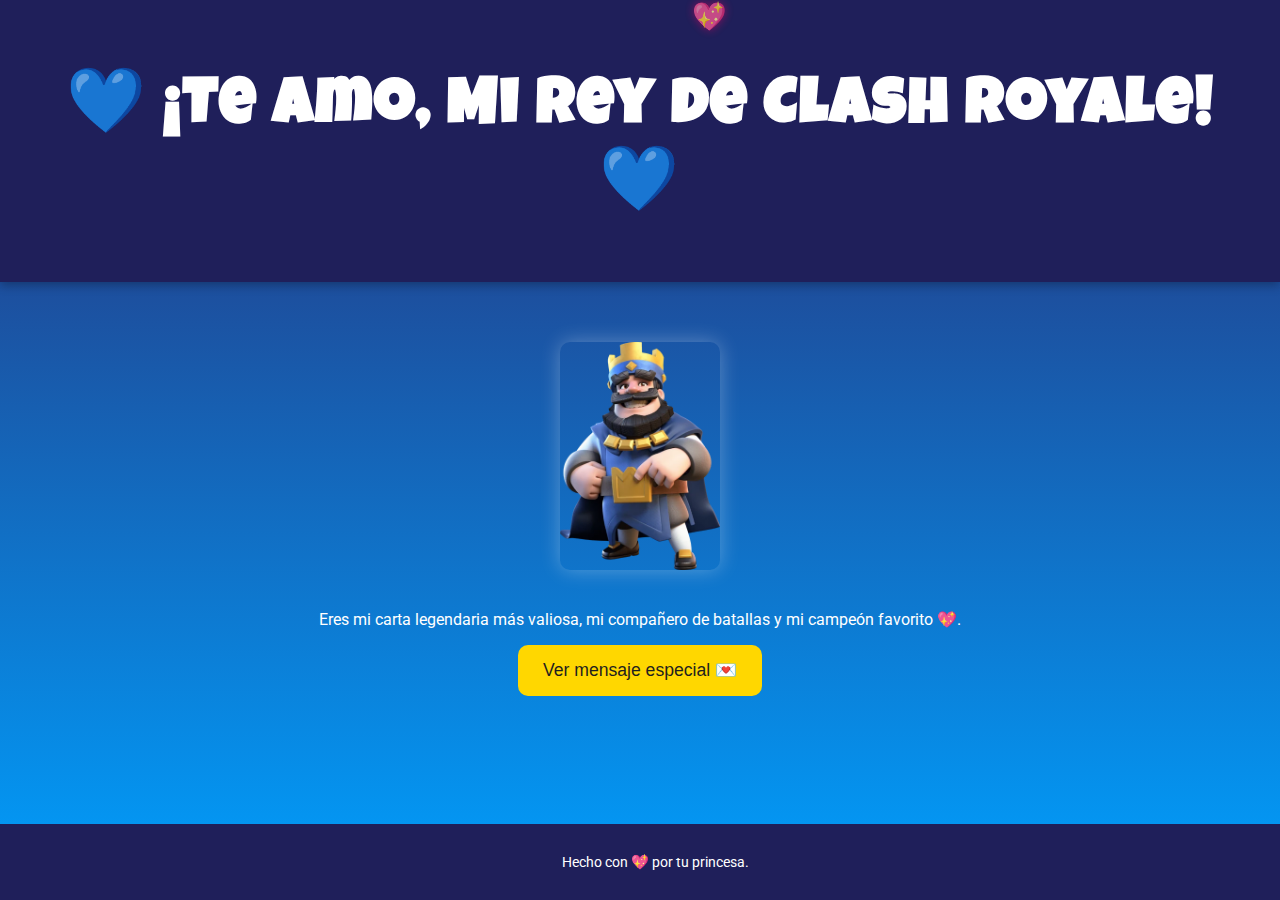
<file: index.html>
<!DOCTYPE html>
<html lang="es">
<head>
  <meta charset="UTF-8" />
  <meta name="viewport" content="width=device-width, initial-scale=1.0" />
  <title>Para mi amor 💙</title>
  <link rel="stylesheet" href="style.css" />
  <link href="https://fonts.googleapis.com/css2?family=Luckiest+Guy&family=Roboto:wght@300;500&display=swap" rel="stylesheet">
</head>
<body>

  <div id="corazones"></div>

  <header>
    <h1>💙 ¡Te Amo, Mi Rey de Clash Royale! 💙</h1>
  </header>

  <main>
    <section class="mensaje">
      <img src="rey.webp" alt="Rey de Clash Royale" class="rey" />
      <p>
        Eres mi carta legendaria más valiosa, mi compañero de batallas y mi campeón favorito 💖.
      </p>
      <button id="mensajeBtn">Ver mensaje especial 💌</button>
    </section>
  </main>

  <footer>
    <p>Hecho con 💖 por tu princesa.</p>
  </footer>

  <script src="script.js"></script>
</body>
</html>
</file>
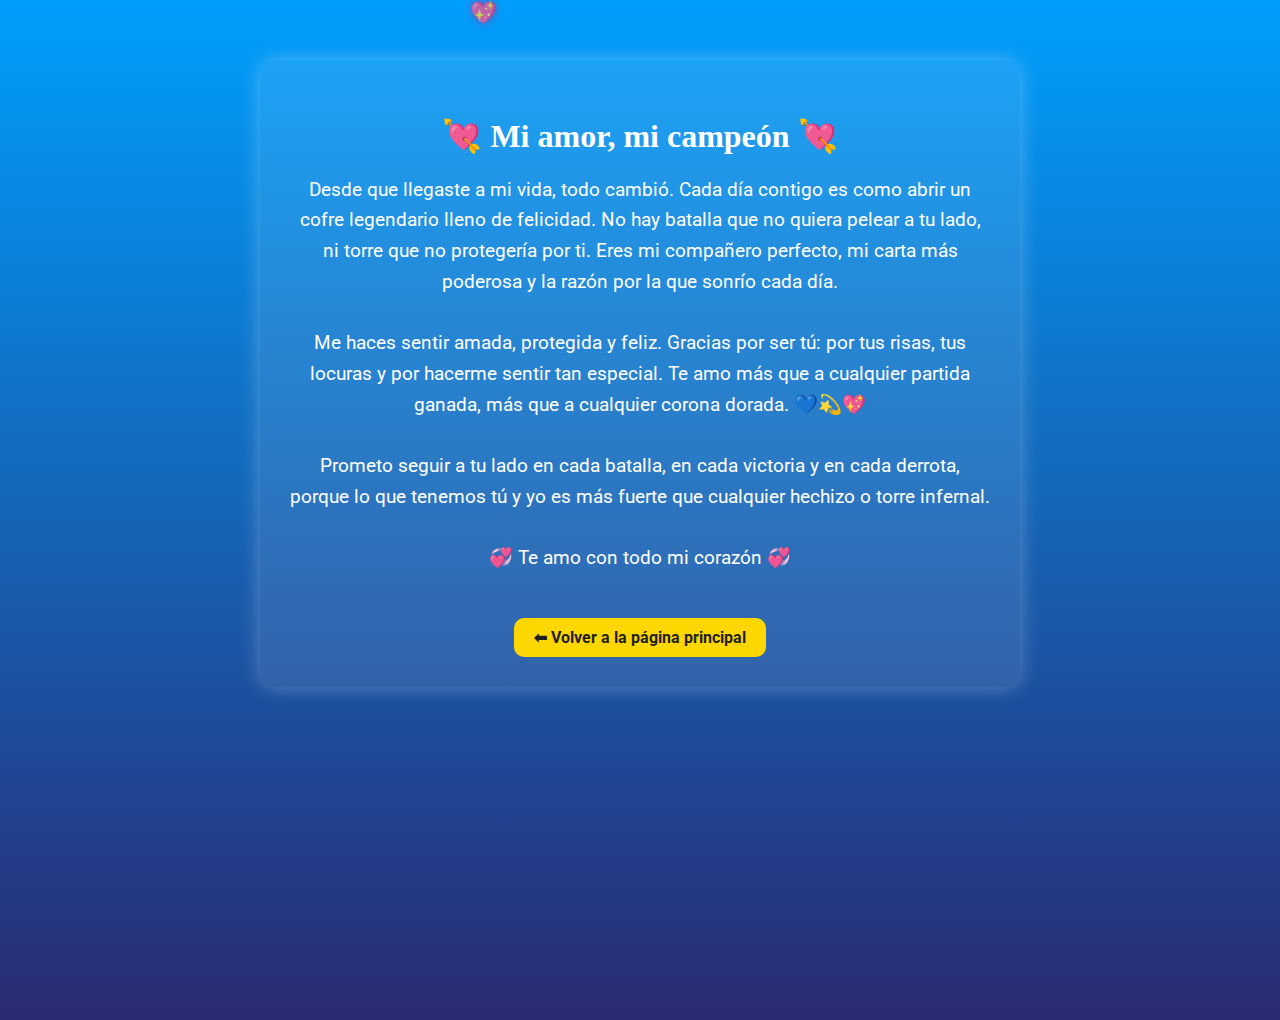
<file: mensaje.html>
<!DOCTYPE html>
<html lang="es">
<head>
  <meta charset="UTF-8" />
  <meta name="viewport" content="width=device-width, initial-scale=1.0" />
  <title>Para mi amor 💖</title>
  <link rel="stylesheet" href="style.css" />
  <link href="https://fonts.googleapis.com/css2?family=Roboto:wght@300;500&display=swap" rel="stylesheet">
</head>
<body class="mensaje-pagina">

  <div id="corazones"></div>

  <div class="contenedor-mensaje">
    <h2>💘 Mi amor, mi campeón 💘</h2>
    <p>
      Desde que llegaste a mi vida, todo cambió. Cada día contigo es como abrir un cofre legendario lleno de felicidad.  
      No hay batalla que no quiera pelear a tu lado, ni torre que no protegería por ti.  
      Eres mi compañero perfecto, mi carta más poderosa y la razón por la que sonrío cada día.  
      <br><br>
      Me haces sentir amada, protegida y feliz.  
      Gracias por ser tú: por tus risas, tus locuras y por hacerme sentir tan especial.  
      Te amo más que a cualquier partida ganada, más que a cualquier corona dorada.  
      💙💫💖  
      <br><br>
      Prometo seguir a tu lado en cada batalla, en cada victoria y en cada derrota,  
      porque lo que tenemos tú y yo es más fuerte que cualquier hechizo o torre infernal.  
      <br><br>
      💞 Te amo con todo mi corazón 💞
    </p>

    <a href="index.html" class="volver">⬅ Volver a la página principal</a>
  </div>

  <script src="script.js"></script>
</body>
</html>
</file>
<file: style.css>
body {
  margin: 0;
  font-family: 'Roboto', sans-serif;
  background: linear-gradient(180deg, #2a2a72, #009ffd);
  color: #fff;
  text-align: center;
  min-height: 100vh;
  overflow-x: hidden;
}

header {
  background-color: #1f1f5a;
  padding: 20px;
  font-family: 'Luckiest Guy', cursive;
  font-size: 2em;
  letter-spacing: 2px;
  box-shadow: 0 3px 10px rgba(0,0,0,0.3);
}

.mensaje {
  padding: 40px 20px;
}

.rey {
  width: 160px;
  margin: 20px;
  border-radius: 10px;
  box-shadow: 0 0 20px rgba(255,255,255,0.3);
}

button {
  background-color: #ffd700;
  color: #1f1f1f;
  border: none;
  padding: 15px 25px;
  font-size: 1.1em;
  border-radius: 10px;
  cursor: pointer;
  transition: 0.3s;
}

button:hover {
  background-color: #ff9f00;
  transform: scale(1.05);
}

footer {
  background-color: #1f1f5a;
  padding: 15px;
  font-size: 0.9em;
  position: fixed;
  bottom: 0;
  width: 100%;
}

/* Fondo azul en la segunda página */
.mensaje-pagina {
  background: linear-gradient(180deg, #009ffd, #2a2a72);
  padding: 60px 20px;
}

.contenedor-mensaje {
  max-width: 700px;
  margin: auto;
  background: rgba(255,255,255,0.1);
  padding: 30px;
  border-radius: 15px;
  box-shadow: 0 0 20px rgba(255,255,255,0.3);
}

.contenedor-mensaje h2 {
  font-family: 'Luckiest Guy', cursive;
  font-size: 2em;
  margin-bottom: 20px;
}

.contenedor-mensaje p {
  font-size: 1.2em;
  line-height: 1.6em;
}

.volver {
  display: inline-block;
  margin-top: 25px;
  padding: 10px 20px;
  background: #ffd700;
  color: #1f1f1f;
  border-radius: 10px;
  text-decoration: none;
  font-weight: bold;
  transition: 0.3s;
}

.volver:hover {
  background: #ff9f00;
}

/* Corazones flotando */
#corazones {
  position: fixed;
  top: 0;
  left: 0;
  width: 100%;
  height: 100%;
  pointer-events: none;
  overflow: hidden;
  z-index: 0;
}

.corazon {
  position: absolute;
  color: #ff99cc;
  font-size: 24px;
  animation: flotar 5s linear infinite;
  opacity: 0.8;
  text-shadow: 0 0 10px rgba(255, 0, 100, 0.6);
}

@keyframes flotar {
  0% {
    transform: translateY(100vh) scale(0.8);
    opacity: 0;
  }
  25% {
    opacity: 1;
  }
  100% {
    transform: translateY(-10vh) scale(1.2);
    opacity: 0;
  }
}
</file>
